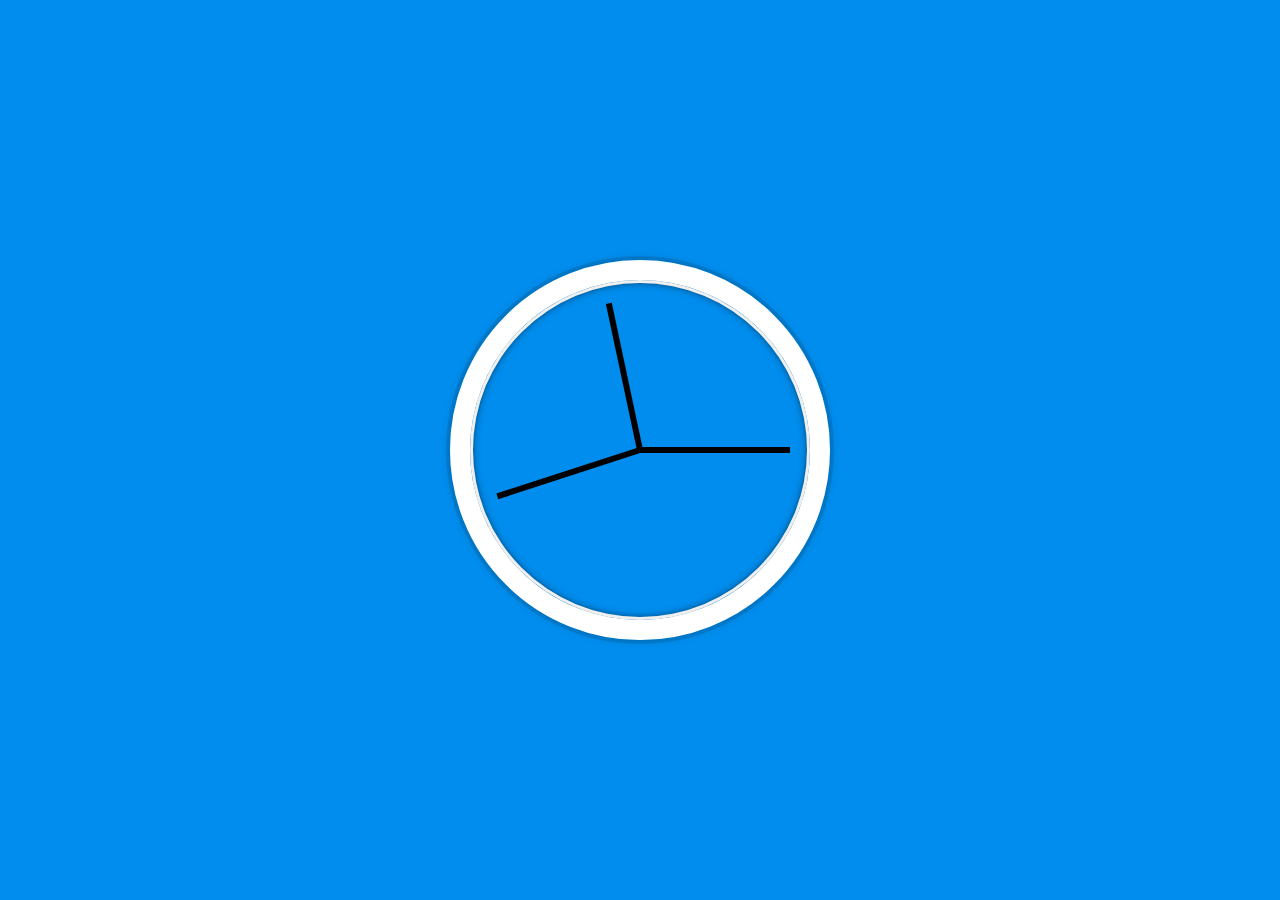
<file: 02 - JS and CSS Clock/index-START.html>
<!DOCTYPE html>
<html lang="en">
<head>
  <meta charset="UTF-8">
  <title>JS + CSS Clock</title>
  <link rel="stylesheet" type="text/css" href="styles.css">
</head>
<body>
    <div class="clock">
      <div class="clock-face">
        <div class="hand hour-hand"></div>
        <div class="hand min-hand"></div>
        <div class="hand second-hand"></div>
      </div>
    </div>
  <script type="text/javascript" src="scripts.js"></script>
</body>
</html>
</file>
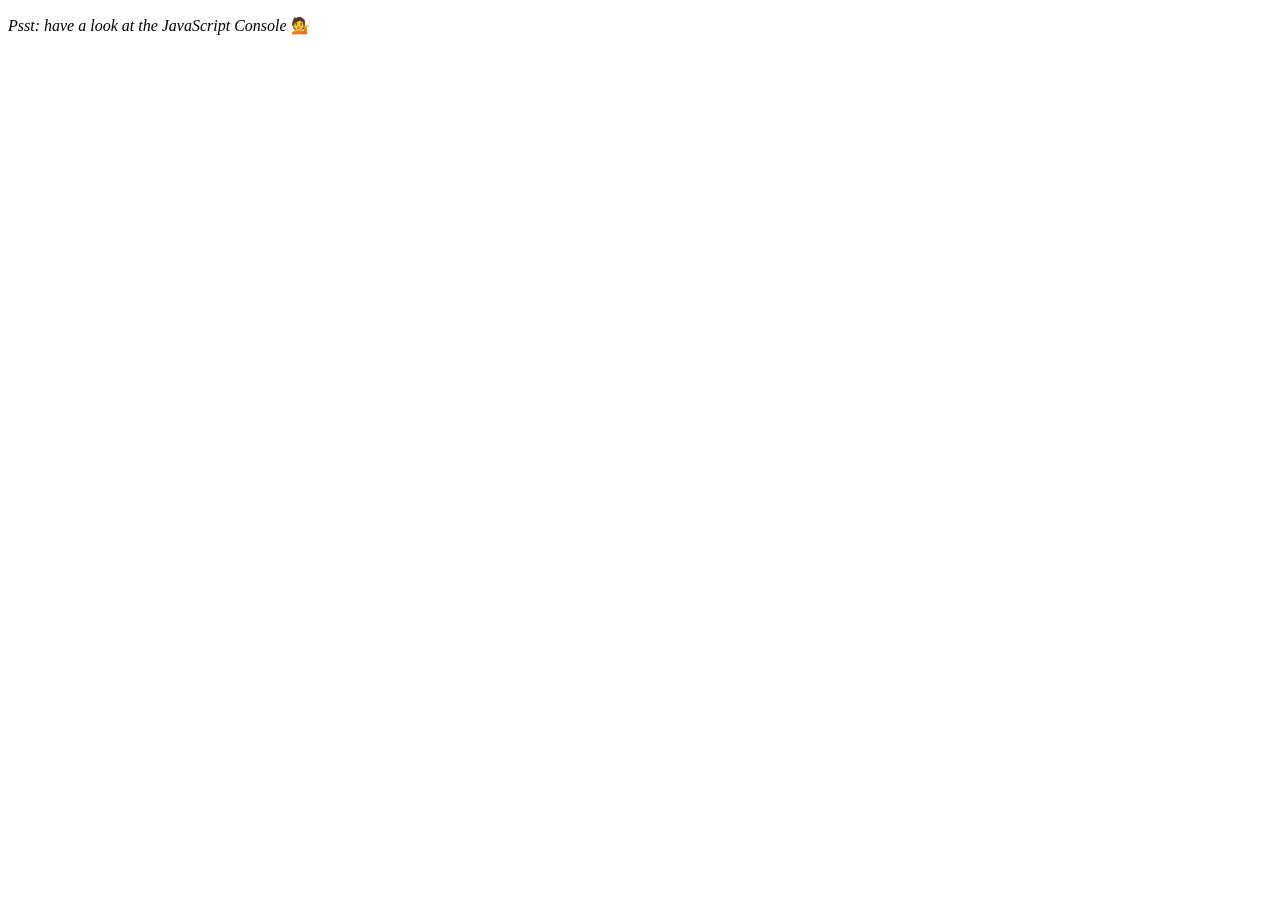
<file: 04 - Array Cardio Day 1/index-START.html>
<!DOCTYPE html>
<html lang="en">
  <head>
    <meta charset="UTF-8">
    <title>Array Cardio 💪</title>
  </head>
  <body>
    <p><em>Psst: have a look at the JavaScript Console</em> 💁</p>
    <script type="text/JavaScript" src="scripts.js"></script>
  </body>
</html>
</file>
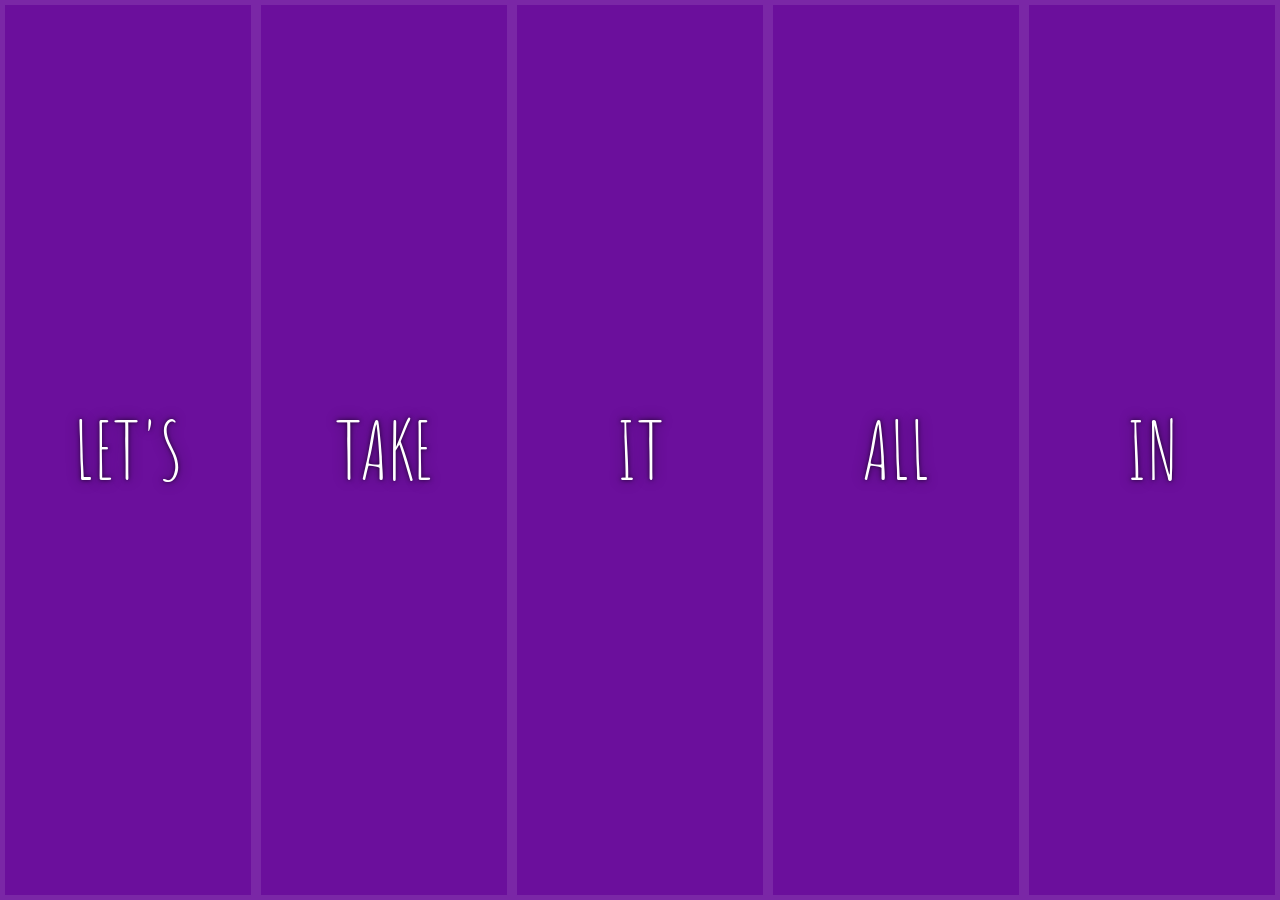
<file: 05 - Flex Panel Gallery/index-START.html>
<!DOCTYPE html>
<html lang="en">
<head>
  <meta charset="UTF-8">
  <title>Flex Panels 💪</title>
  <link rel="stylesheet" type="text/css" href="styles.css">
  <link href='https://fonts.googleapis.com/css?family=Amatic+SC' rel='stylesheet' type='text/css'>
  
</head>
<body>
  <div class="panels">
    <div class="panel panel1">
      <p>Hey</p>
      <p>Let's</p>
      <p>Dance</p>
    </div>
    <div class="panel panel2">
      <p>Give</p>
      <p>Take</p>
      <p>Receive</p>
    </div>
    <div class="panel panel3">
      <p>Experience</p>
      <p>It</p>
      <p>Today</p>
    </div>
    <div class="panel panel4">
      <p>Give</p>
      <p>All</p>
      <p>You can</p>
    </div>
    <div class="panel panel5">
      <p>Life</p>
      <p>In</p>
      <p>Motion</p>
    </div>
  </div>

  <script type="text/javascript" src="scripts.js"></script>
</body>
</html>
</file>
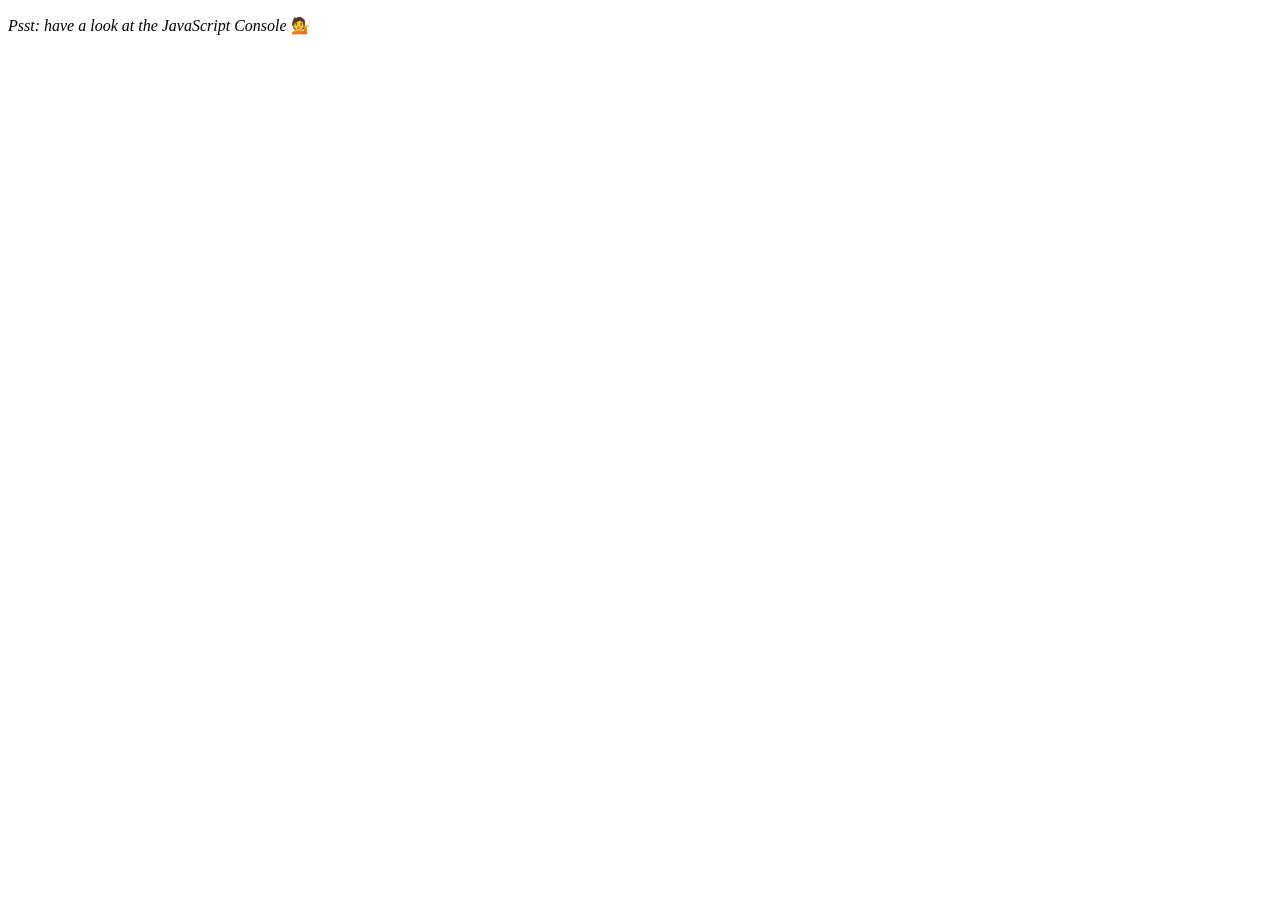
<file: 07 - Array Cardio Day 2/index-START.html>
<!DOCTYPE html>
<html lang="en">
<head>
  <meta charset="UTF-8">
  <title>Array Cardio 💪💪</title>
</head>
<body>
  <p><em>Psst: have a look at the JavaScript Console</em> 💁</p>
  <script type="text/javascript" src="script.js"></script>
</body>
</html>
</file>
<file: 02 - JS and CSS Clock/styles.css>
html {
	background: #018DED url(https://unsplash.it/1500/1000?image=881&blur=5);
	background-size: cover;
	font-family: 'helvetica neue';
	text-align: center;
	font-size: 10px;
}

body {
	margin: 0;
	font-size: 2rem;
	display: flex;
	flex: 1;
	min-height: 100vh;
	align-items: center;
}

.clock {
	width: 30rem;
	height: 30rem;
	border: 20px solid white;
	border-radius: 50%;
	margin: 50px auto;
	position: relative;
	padding: 2rem;
	box-shadow:
	0 0 0 4px rgba(0,0,0,0.1),
	inset 0 0 0 3px #EFEFEF,
	inset 0 0 10px black,
	0 0 10px rgba(0,0,0,0.2);
}

.clock-face {
	position: relative;
	width: 100%;
	height: 100%;
	transform: translateY(-3px); /* account for the height of the clock hands */
}

.hand {
	width: 50%;
	height: 6px;
	background: black;
	position: absolute;
	top: 50%;

	/* default is 50%, the middle of the element, 100% is the 'end' */
	transform-origin: 100%;

	/* starts hands at 12 o'clock */
	transform: rotate(90deg);

	/* duration of each tick */
	transition: all 0.05s;

	/* creates realistic hand movements on each 'tick' */
	transition-timing-function: cubic-bezier( 0.1, 2.7, 0.58, 1);

}
</file>
<file: 05 - Flex Panel Gallery/styles.css>
html {
  box-sizing: border-box;
  background: #ffc600;
  font-family: 'helvetica neue';
  font-size: 20px;
  font-weight: 200;
}

body {
  margin: 0;
}

*, *:before, *:after {
  box-sizing: inherit;
}

.panels {
  min-height: 100vh;
  overflow: hidden;
  display: flex;
}

.panel {
  background: #6B0F9C;
  box-shadow: inset 0 0 0 5px rgba(255,255,255,0.1);
  color: white;
  text-align: center;
  align-items: center;
  /* Safari transitionend event.propertyName === flex */
  /* Chrome + FF transitionend event.propertyName === flex-grow */
  transition:
    font-size 0.7s cubic-bezier(0.61,-0.19, 0.7,-0.11),
    flex 0.7s cubic-bezier(0.61,-0.19, 0.7,-0.11),
    background 0.2s;
  font-size: 20px;
  background-size: cover;
  background-position: center;

  /* each flex item will be evenly distributed */
  flex: 1;
  display: flex;
  justify-content: center;
  align-items: center;
  flex-direction: column;
}

.panel1 { background-image:url(https://source.unsplash.com/gYl-UtwNg_I/1500x1500); }
.panel2 { background-image:url(https://source.unsplash.com/rFKUFzjPYiQ/1500x1500); }
.panel3 { background-image:url(https://images.unsplash.com/photo-1465188162913-8fb5709d6d57?ixlib=rb-0.3.5&q=80&fm=jpg&crop=faces&cs=tinysrgb&w=1500&h=1500&fit=crop&s=967e8a713a4e395260793fc8c802901d); }
.panel4 { background-image:url(https://source.unsplash.com/ITjiVXcwVng/1500x1500); }
.panel5 { background-image:url(https://source.unsplash.com/3MNzGlQM7qs/1500x1500); }

/* Flex Items */
.panel > * {
  margin: 0;
  width: 100%;
  transition: transform 0.5s;
  /* border: 1px solid red; */
  flex: 1 0 auto;
  display: flex;
  justify-content: center;
  align-items: center;
}

/* moves first and last words offscreen */
.panel > *:first-child { transform: translateY(-100%);}
.panel.open-active > *:first-child { transform: translateY(0);}
.panel > *:last-child { transform: translateY(100%);}
.panel.open-active > *:last-child { transform: translateY(0);}

.panel p {
  text-transform: uppercase;
  font-family: 'Amatic SC', cursive;
  text-shadow: 0 0 4px rgba(0, 0, 0, 0.72), 0 0 14px rgba(0, 0, 0, 0.45);
  font-size: 2em;
}

.panel p:nth-child(2) {
  font-size: 4em;
}

.panel.open {

  /* will take 5x extra room than rest of flex items */
  flex: 5;

  font-size: 40px; 
}
</file>
